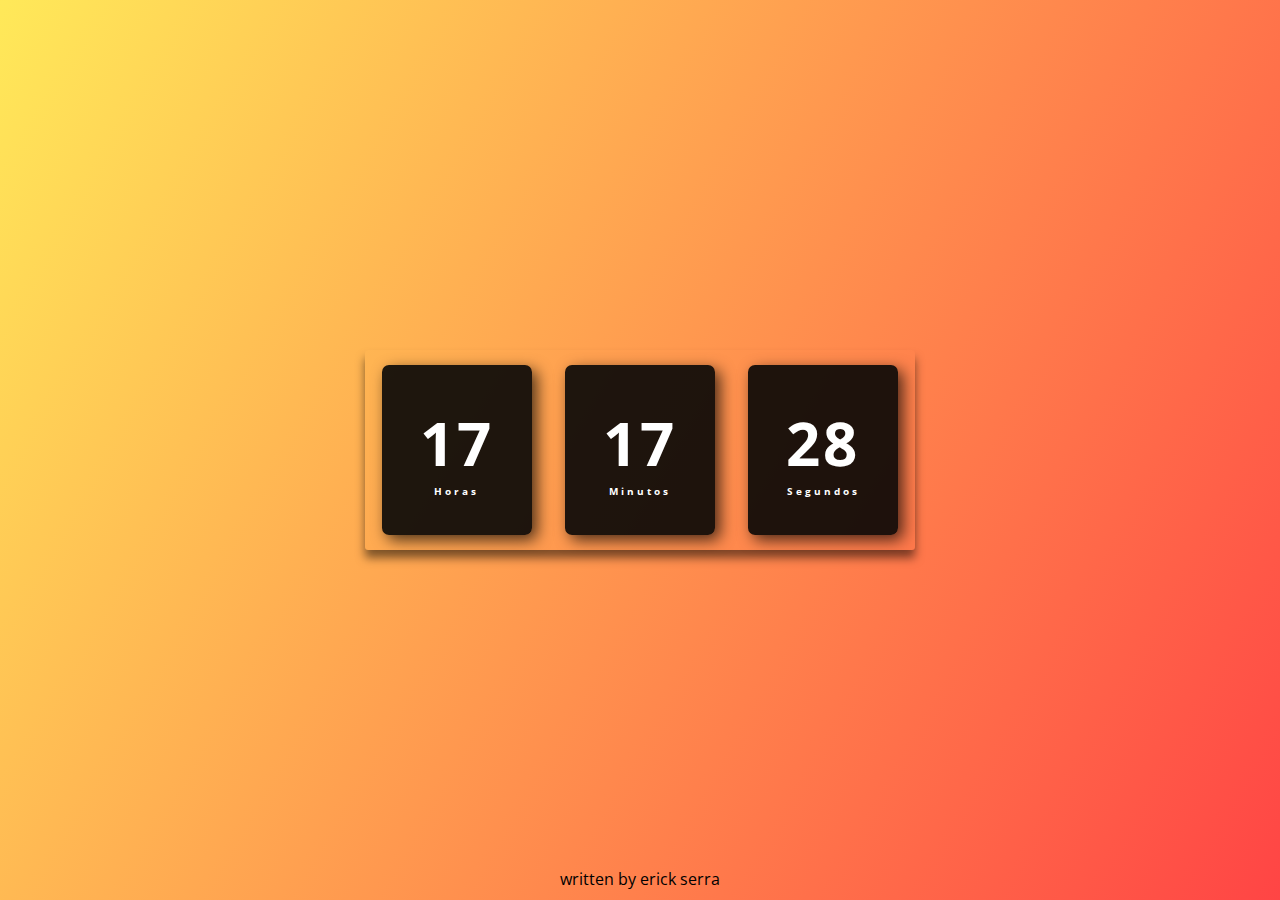
<file: index.html>
<!DOCTYPE html>
<html>
<head>
    <meta charset='utf-8'>
    <meta http-equiv='X-UA-Compatible' content='IE=edge'>
    <title>Relógio Digital</title>
    <link rel="icon" href="./RELÓGIO/assets/css/clock-icon.png">
     <meta name="viewport" content="width=device-width, initial-scale=1" />
    <link rel='stylesheet' type='text/css' media='screen' href='./RELÓGIO/assets/css/style.css'>
</head>
<body>
    <div class="relogio">
        <div>
            <span id="horas">00</span>
            <span class="tempo">Horas</span>
        </div>

        <div>
            <span id="minutos">00</span>
            <span class="tempo">Minutos</span>
        </div>

        <div>
            <span id="segundos">00</span>
            <span class="tempo">Segundos</span>
        </div>
    </div>
    <footer>written by erick serra</footer>
</body>
<script src='./RELÓGIO/assets/js/script.js'></script>
</html>
</file>
<file: RELÓGIO/assets/css/style.css>
@import url('https://fonts.googleapis.com/css2?family=Open+Sans:wght@700&display=swap');

* {
    margin: 0;
    padding: 0;
    font-family: 'Open Sans', sans-serif;
}

body {
    height: 100vh;
    background: linear-gradient(120deg, #ffe53bd8, #ff2525da);
    display: flex;
    flex-direction: column;
    align-items: center;
    justify-content: center;
}

.relogio {
    display: flex;
    align-items: center;
    justify-content: space-around;
    height: 200px;
    width: 550px;
    background: transparent;
    border-radius: 3px;
    box-shadow: 0px 8px 10px rgba(0, 0, 0, .5);
}

.relogio div {
    height: 170px;
    width: 150px;
    display: flex;
    flex-direction: column;
    align-items: center;
    justify-content: center;
    color: #fff;
    background: rgba(5, 5, 5, .9);
    box-shadow: 5px 5px 15px rgba(0, 0, 0, .7);
    border-radius: 7px;
    letter-spacing: 3px;
}

.relogio span {
    font-weight: bolder;
    font-size: 60px;
}

.relogio span.tempo {
    font-size: 10px;
}

footer {
    position: absolute;
    bottom: 10px;
}
</file>
